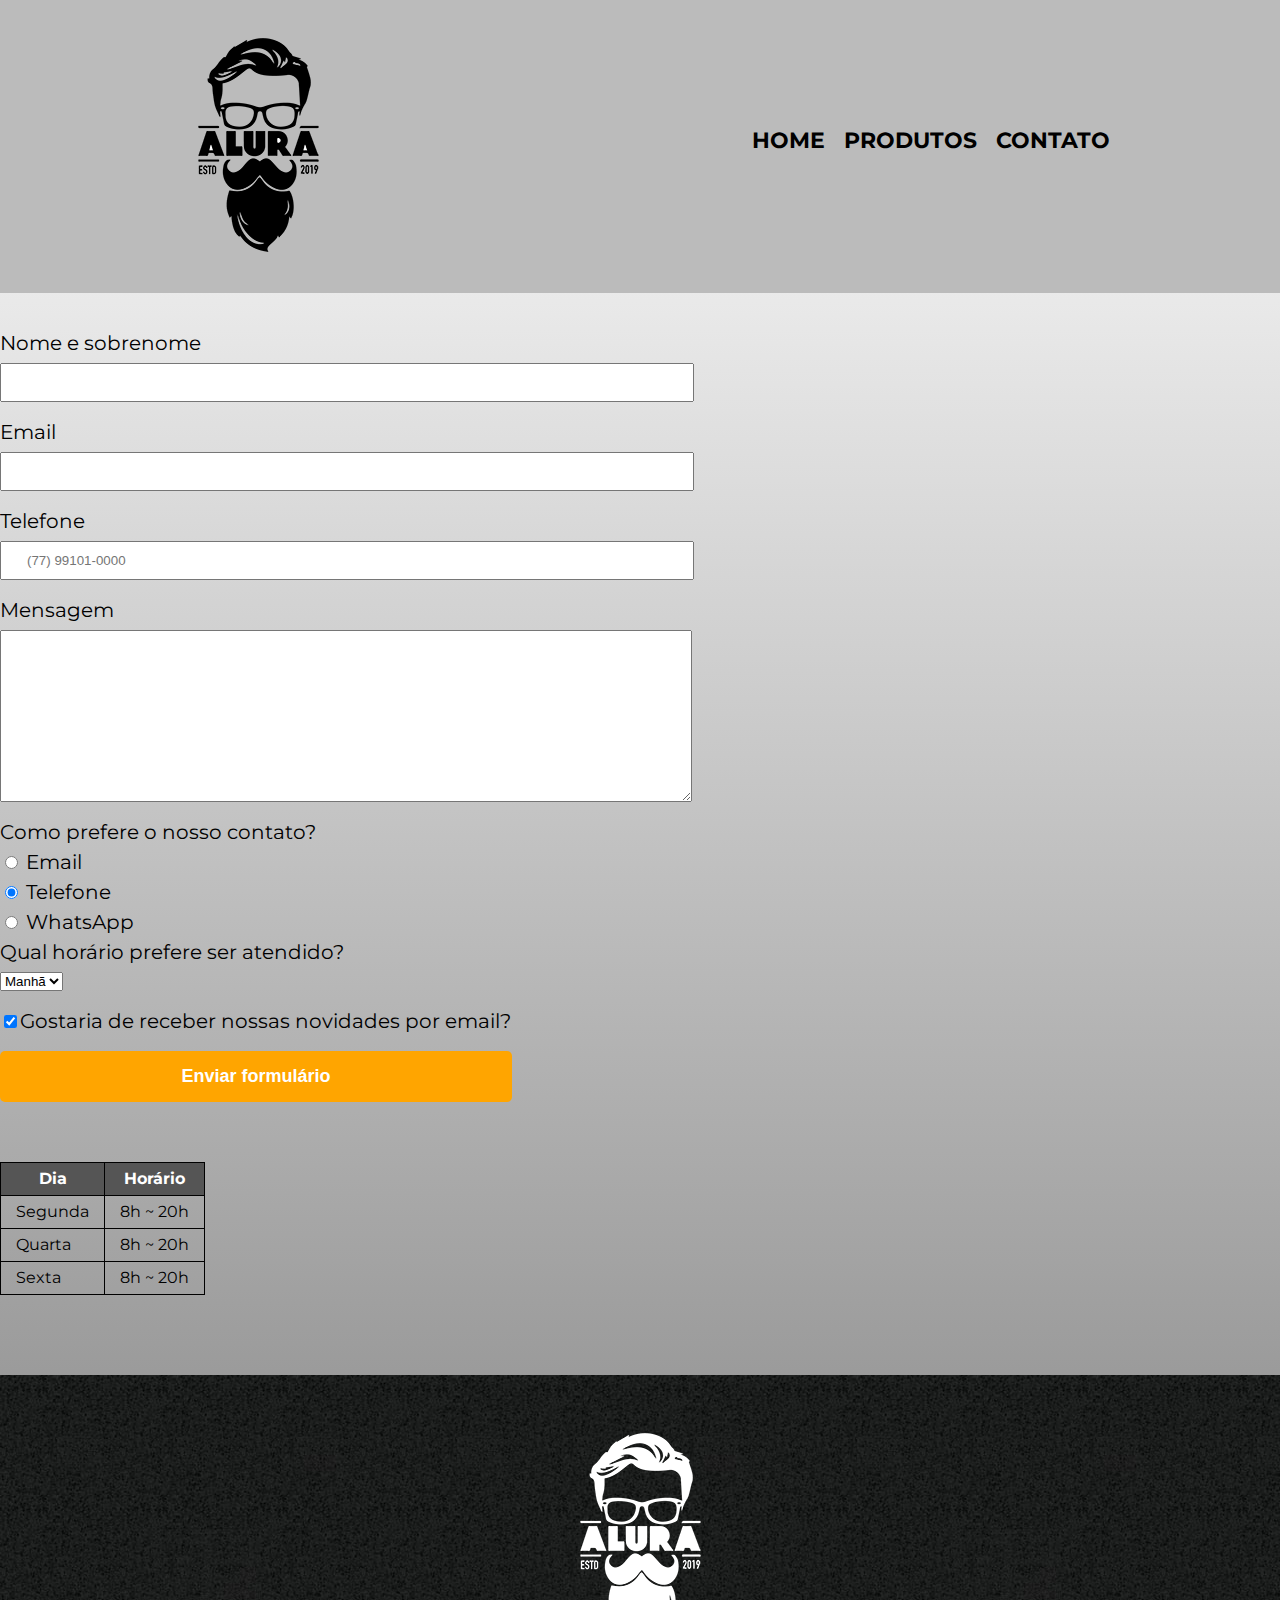
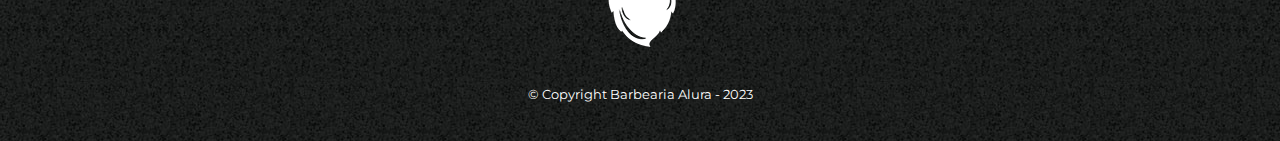
<file: modulo2/Contatos.html>
<!DOCTYPE html>
<html>

<head>
    <meta charset="UTF-8">
    <meta name="viewport" content="width=device-width">
    <title>Contato - Barbearia Lopes</title>

    <link rel="stylesheet" href="reset.css">
    <link rel="stylesheet" href="style.css">
    <link rel="stylesheet" href="medias.css">
    <link rel="preconnect" href="https://fonts.googleapis.com">
    <link rel="preconnect" href="https://fonts.gstatic.com" crossorigin>
    <link href="https://fonts.googleapis.com/css2?family=Montserrat:wght@300&display=swap" rel="stylesheet">
</head>

<body class="background_contato">
    <header>
        <div class="caixa">
                <h1><img src="logo.png" alt=""></h1>
            <nav>
                <ul >
                    <li><a href="../index.html">Home</a></li>
                    <li> <a href="produtos.html">Produtos</a></li>
                    <li><a href="Contatos.html">Contato</a></li>
                </ul>
            </nav>
        </div>
    </header>

    <main>
        <form>
            <label for="nomesobrenome">Nome e sobrenome</label>
            <input type="text" id="nomesobrenome" class="input-padrao" required>

            <label for="email">Email</label>
            <input type="email" id="email" class="input-padrao" required>

            <label for="telefone">Telefone</label>
            <input type="tel" id="telefone" class="input-padrao" required placeholder="(77) 99101-0000">

            <label for="mensagem">Mensagem</label>
            <textarea cols="70" rows="10" id="mensagem" class="input-padrao" required></textarea>

            <fieldset>
                <legend>Como prefere o nosso contato?</legend>
                <label for="radio-email"><input type="radio" name="contato" value="email" id="radio-email">
                    Email</label>

                <label for="radio-telefone"><input type="radio" name="contato" value="telefone" id="radio-telefone"
                        checked>
                    Telefone</label>

                <label for="radio-whatsapp"><input type="radio" name="contato" value="whatsapp" id="radio-whatsapp">
                    WhatsApp</label>
                <fieldset>

                    <fielset>

                        <legend>Qual horário prefere ser atendido?</legend>
                        <select>
                            <option>Manhã</option>
                            <option>Tarde</option>
                            <option>Noite</option>
                        </select>

                    </fielset>

                    <label class="checkbox"><input type="checkbox" checked>Gostaria de receber nossas novidades por
                        email?</label>

                    <input type="submit" class="enviar" value="Enviar formulário">
        </form>
        <table>
            <table>
                <thead>
                    <tr>
                        <th>Dia</th>
                        <th>Horário</th>
                    </tr>
                </thead>
                <tbody>
                    <tr >
                        <td>Segunda</td>
                        <td>8h ~ 20h</td>
                    </tr>
                    <tr>
                        <td>Quarta</td>
                        <td>8h ~ 20h</td>
                    </tr>
                    <tr>
                        <td>Sexta</td>
                        <td>8h ~ 20h</td>
                    </tr>
                </tbody>
            </table>
        </table>
    </main>

    <footer>
        <img src="logo-branco.png">
        <p class="copyright">&copy; Copyright Barbearia Alura - 2023</p>
    </footer>
</body>

</html>
</file>
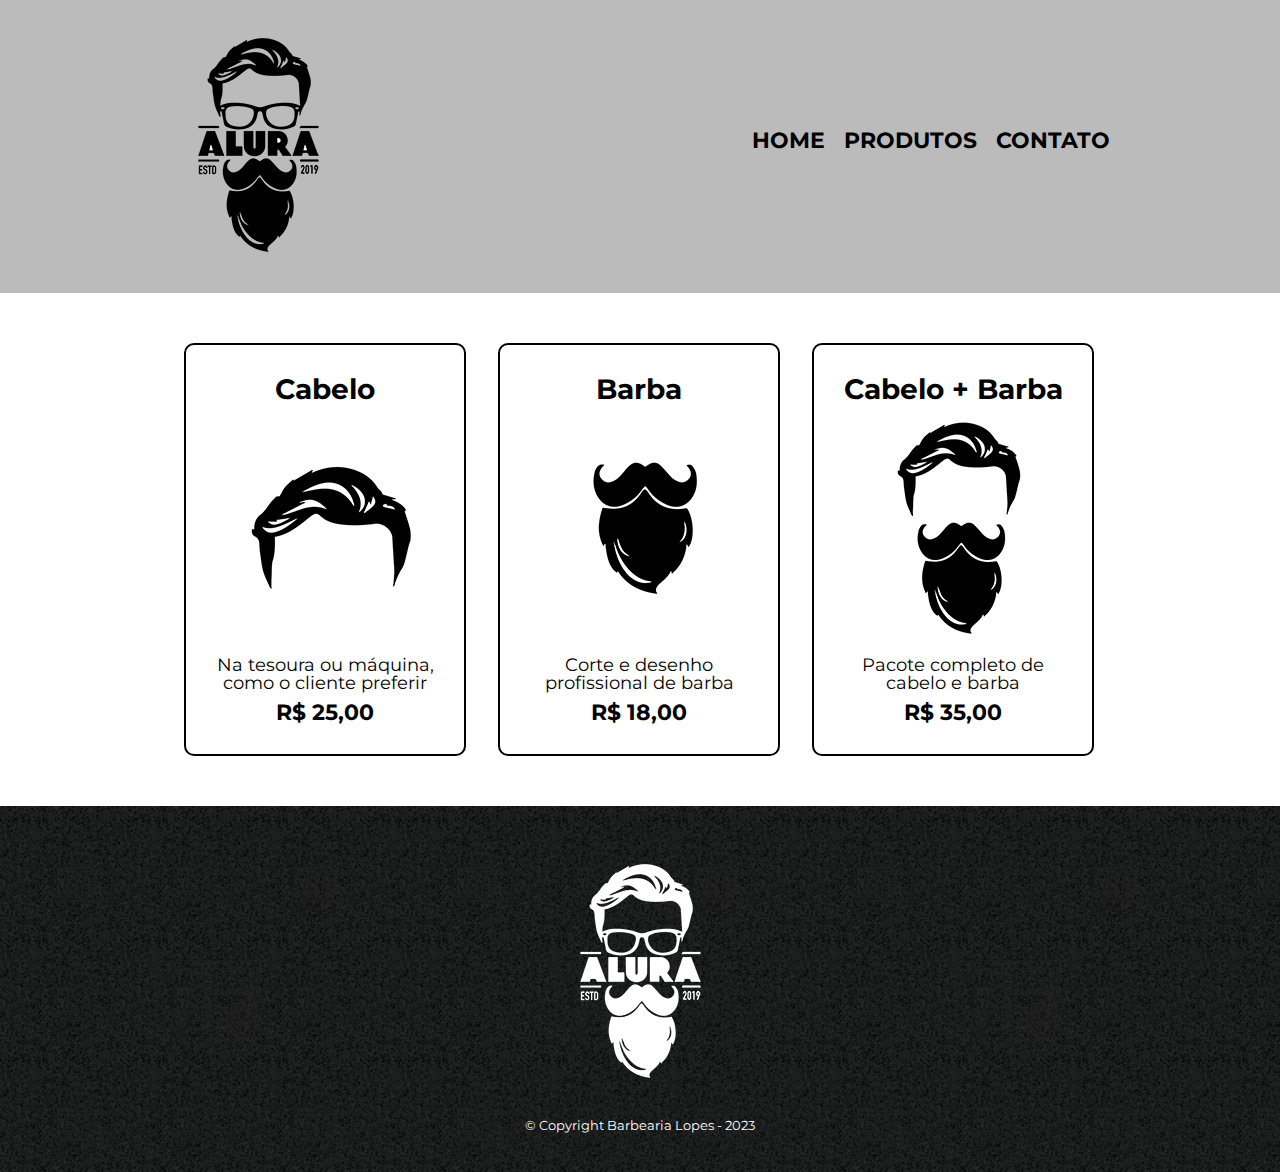
<file: modulo2/produtos.html>
<!DOCTYPE html>
<html lang="en">
<head>
    <meta charset="UTF-8">
    <meta http-equiv="X-UA-Compatible" content="IE=edge">
    <meta name="viewport" content="width=device-width, initial-scale=1.0">
    <title>Produtos lopes</title>
    <link rel="stylesheet" href="reset.css">
    <link rel="stylesheet" href="style.css">
    <link rel="stylesheet" href="medias.css">
    <link rel="preconnect" href="https://fonts.googleapis.com">
<link rel="preconnect" href="https://fonts.gstatic.com" crossorigin>
<link href="https://fonts.googleapis.com/css2?family=Montserrat:wght@300&display=swap" rel="stylesheet">
</head>
<body>
    <header>
        <div class="caixa">
                <h1><img src="logo.png" alt=""></h1>
            <nav>
                <ul >
                    <li><a href="../index.html">Home</a></li>
                    <li> <a href="produtos.html">Produtos</a></li>
                    <li><a href="Contatos.html">Contato</a></li>
                </ul>
            </nav>
        </div>
    </header>
    <main>
        <ul class="produtos">
            <li>
                <h2>Cabelo</h2>
                <img src="cabelo.jpg">
                <p class="produto-descricao">Na tesoura ou máquina, como o cliente preferir</p>
                <p class="produto-preco">R$ 25,00</p>
            </li>
            <li>
                <h2>Barba</h2>
                <img src="barba.jpg">
                <p class="produto-descricao">Corte e desenho profissional de barba</p>
                <p class="produto-preco">R$ 18,00</p>
            </li>
            <li>
                <h2>Cabelo + Barba</h2>
                <img src="cabelo+barba.jpg">
                <p class="produto-descricao">Pacote completo de cabelo e barba</p>
                <p class="produto-preco">R$ 35,00</p>
            </li>
        </ul>
    </main>
    <footer>
        <img src="logo-branco.png">
        <p class="copyright">&copy; Copyright Barbearia Lopes - 2023</p>
    </footer>
</body>
</html>
</file>
<file: modulo2/style.css>
body {
    font-family: 'Montserrat', sans-serif;
}

header {
    background: #BBBBBB;
    padding: 20px 0;
}

.caixa {
    position: relative;
    width: 940px;
    margin: 0 auto;
}

nav {
    position: absolute;
    top: 110px;
    right: 0;
}

nav li {
    display: inline;
    margin: 0 0 0 15px;
}

nav a {
    text-transform: uppercase;
    color: #000000;
    font-weight: bold;
    font-size: 22px;
    text-decoration: none;
}

nav a:hover {
    color: #C78C19;
    text-decoration: underline;
}

.produtos {
    width: 940px;
    margin: 0 auto;
    padding: 50px 0;
}

.produtos li {
    display: inline-block;
    text-align: center;
    width: 30%;
    vertical-align: top;
    margin: 0 1.5%;
    padding: 30px 20px;
    box-sizing: border-box;
    border: 2px solid #000000;
    border-radius: 10px;
}

.produtos li:hover {
    border-color: #C78C19;
}

.produtos li:active {
    border-color: #088C19;
}

.produtos li:hover h2 {
    font-size: 32px;
}

.produtos h2 {
    font-size: 28px;
    font-weight: bold;
}

.produto-descricao {
    font-size: 18px;
}

.produto-preco {
    font-size: 22px;
    font-weight: bold;
    margin-top: 10px;
}

footer {
    text-align: center;
    background: url("bg.jpg");
    padding: 40px 0;
}

.copyright {
    color: #FFFFFF;
    font-size: 13px;
    margin: 20px 0 0;
}

.background_contato{
    background-image: linear-gradient( white, grey);
}

form {
    margin: 40px 0;
}

form label,
form legend {
    display: block;
    font-size: 20px;
    margin: 0 0 10px;
}

.input-padrao {
    display: block;
    margin: 0 0 20px;
    padding: 10px 25px;
    width: 50%;
}

.checkbox {
    margin: 20px 0;
}

.enviar {
    width: 40%;
    padding: 15px 0;
    background: orange;
    color: white;
    font-weight: bold;
    font-size: 18px;
    border: none;
    border-radius: 5px;
    transition: 1s all;
    cursor: pointer;
}

.enviar:hover {
    background: darkorange;
    transform: scale(1.2);
}

table {
    margin: 20px 0 40px;
}

thead {
    background: #555555;
    color: white;
    font-weight: bold;
}

td,
th {
    border: 1px solid #000000;
    padding: 8px 15px;
}


/* css da página inicial */
.banner {
    width: 100%;
}

.titulo-principal {
    text-align: center;
    font-size: 2em;
    margin: 0 0 1em;
    clear: left;
}

.principal {
    padding: 3em 0;
    background: #FEFEFE;
    width: 940px;
    margin: 0 auto;
}

.principal p {
    margin: 0 0 1em;
}

.principal strong {
    font-weight: bold;
}

.principal em {
    font-style: italic;
}

.utensilios {
    width: 120px;
    float: left;
    margin: 0 20px 20px 0;
}

.mapa {
    padding: 3em 0;
    background: linear-gradient(#FEFEFE, #888888);
}

.mapa-conteudo {
    width: 940px;
    margin: 0 auto;
}

.mapa p {
    margin: 0 0 2em;
    text-align: center;
}

.beneficios {
    padding: 3em 0;
    background: #888888;
}

.conteudo-beneficios {
    width: 640px;
    margin: 0 auto;
}

.lista-beneficios {
    width: 40%;
    display: inline-block;
    vertical-align: top;
}

.itens {
    line-height: 1.5;
}

.itens:first-child {
    font-weight: bold;
}

.imagem-beneficios {
    width: 60%;
    opacity: 1;
    box-shadow: 10px 8px 10px rgba(0, 0, 0, 0.308);
    transition: 400ms;
}

.imagem-beneficios:hover{
    opacity: 0.5;
}

.video {
    width: 560px;
    margin: 2em auto;
}
</file>
<file: modulo2/medias.css>
@media screen and (max-width: 480px) { 
    .caixa, .principal, .conteudo-beneficios, .mapa-conteudo, .video,.produtos{
        width: auto;
    }
    h1 {
        text-align: center;
    }
    nav {
        position:static;
    }
    .lista-beneficios, imagem-beneficios {
        width: 100%
    }
    main{
        margin: auto;
    }

    .produtos img{
        max-width: 100%;
        height: auto;
    }
    .produtos li{
        display: block;
        width: auto;
        margin: 0 30px 10px ;
        
    } 
   .input-padrao{
    margin:2px 0 5px 6px;
   } 
   .background_contato{
    background-image: none;
    background-color: white;
   } 
}
@media screen and (max-width: 980px) { 
    .caixa, .principal, .conteudo-beneficios, .mapa-conteudo, .video,.produtos{
        width: auto;
    }
    h1 {
        text-align: center;
    }
    nav {
        position:static;
    }
    .lista-beneficios, imagem-beneficios {
        width: 100%
    }
    main{
        margin: auto;
    }

    .produtos img{
        max-width: 100%;
        height: auto;
    }
    .produtos li{
        display: block;
        width: auto;
        margin: 0 30px 10px ;
        
    }

   
}
</file>
